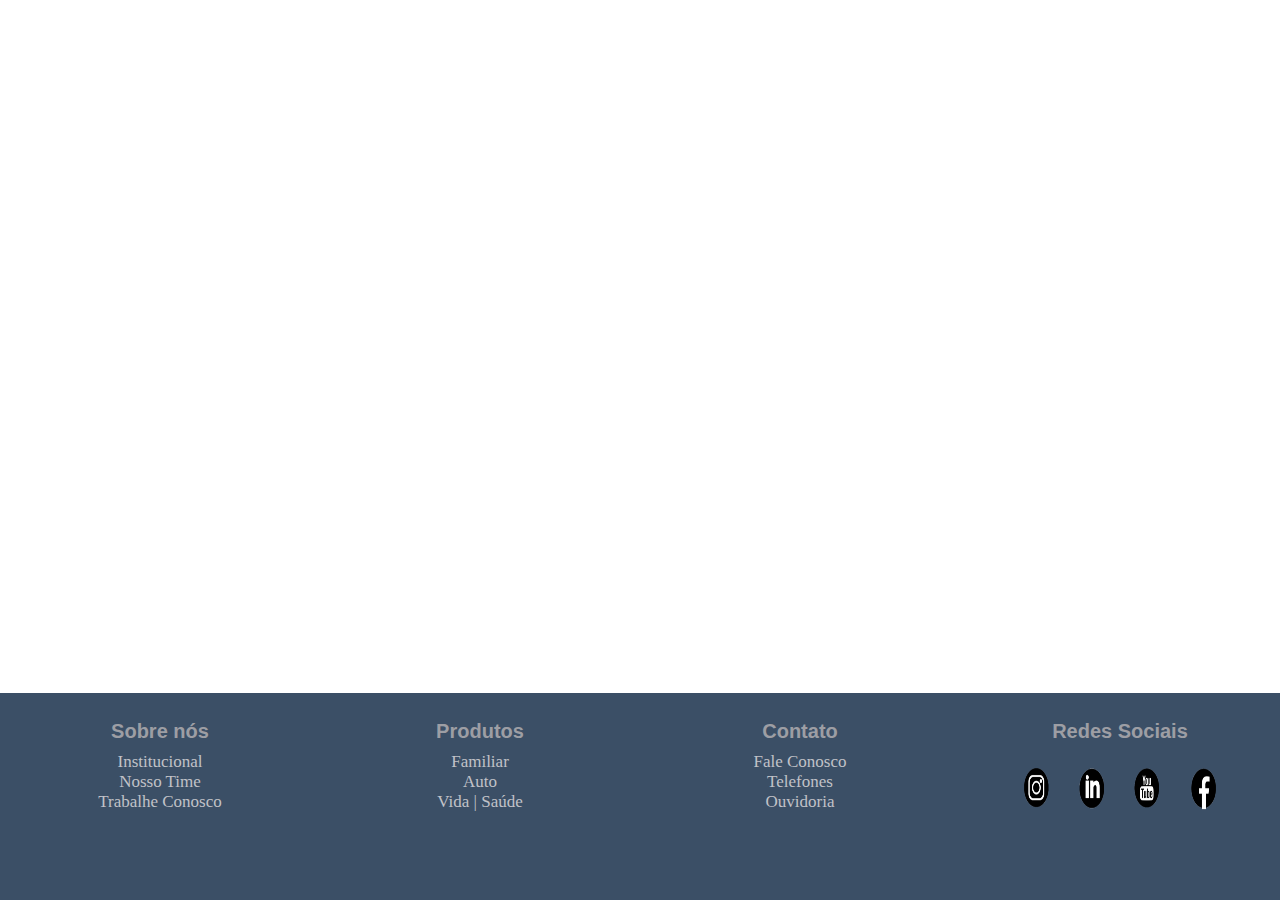
<file: landing-page/index.html>
<!DOCTYPE html>
<html lang="en">

<head>
    <meta charset="UTF-8">
    <meta name="viewport" content="width=device-width, initial-scale=1.0">
    <link rel="stylesheet" href="style.css">
    <meta http-equiv="X-UA-Compatible" content="ie=edge">
    <title>Document</title>
</head>

<body>
    <header>

    </header>

    <article>

    </article>

    <footer>
        <nav class="sobre">
            <h4><strong>Sobre nós</strong></h4>
            <ul>
                <li>Institucional</li>
                <li>Nosso Time</li>
                <li>Trabalhe Conosco</li>
            </ul>
        </nav>
        <nav class="produtos">
            <h4><strong>Produtos</strong></h4>
            <ul>
                <li>Familiar</li>
                <li>Auto</li>
                <li>Vida | Saúde</li>
            </ul>
        </nav>
        <nav class="contato">
            <h4><strong>Contato</strong></h4>
            <ul>
                <li>Fale Conosco</li>
                <li>Telefones</li>
                <li>Ouvidoria</li>
            </ul>
        </nav>
        <div class="redes-sociais">
            <h4><strong>Redes Sociais</strong></h4>
            <img class="imagens-footer" src="./img-footer/Instagram.png " alt="Logo-Instagram">
            <img class="imagens-footer" src="./img-footer/LinkedIn.png " alt="Logo-LinkedIn">
            <img class="imagens-footer" src="./img-footer/YouTube.png " alt="Logo-YouTube">
            <img class="imagens-footer" src="./img-footer/Facebook.png " alt="Logo-Facebook">
        </div>
    </footer>
</body>

</html>
</file>
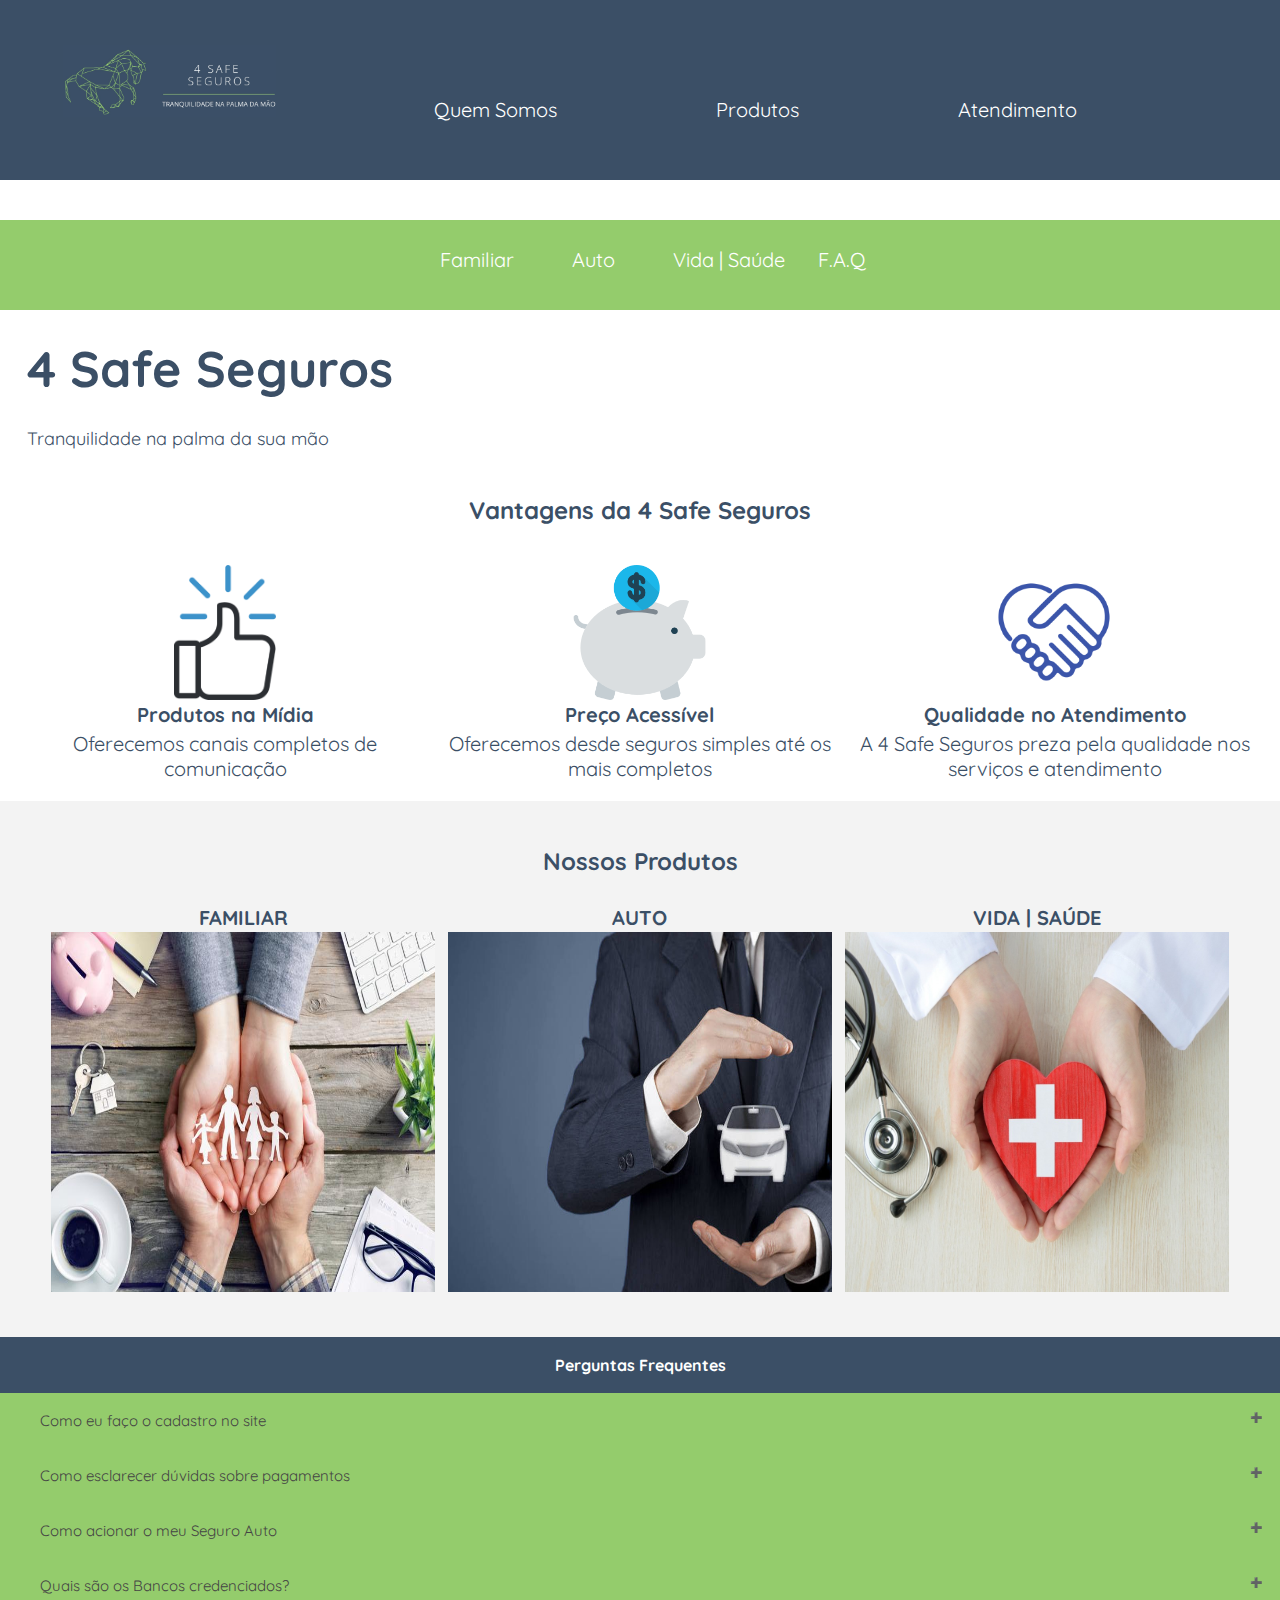
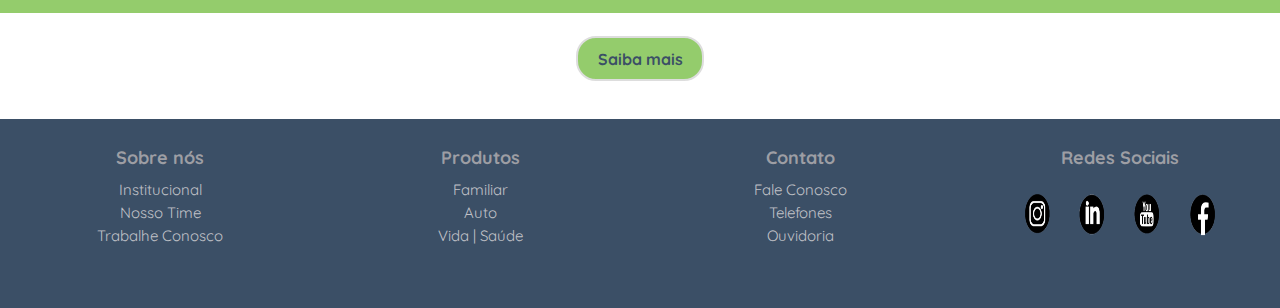
<file: main.html>
<!DOCTYPE html>
<html lang="pt-br">
<head>
    <meta charset="UTF-8">
    <meta name="viewport" content="width=device-width, initial-scale=1.0">

    <link rel="preconnect" href="https://fonts.gstatic.com">
    <link href="https://fonts.googleapis.com/css2?family=Quicksand:wght@400;500;600;700&display=swap" rel="stylesheet">

    <link rel="stylesheet" href="main.css">

    <title>4 Safe Seguros</title>
</head>
<body>

    
    
    <div id="secao">
        <img id="logo" src="./img/logo.jpg" alt="Logo 4Safe">
        <a class="lista-menu" href="./whoweare.html">Quem Somos</a>
        <a class="lista-menu" href="./contato/produtos.html">Produtos</a>
        <a class="lista-menu" href="./contato/contato.html">Atendimento</a>
        <br>
    
    </div>
    <br>
    <br>

    <nav id="principal">
        <ul>
            <li class="navegacao">
                <a href="#familiar">Familiar</a>
            </li>

            <li class="navegacao">
                <a href="#auto">Auto</a>
            </li>

            <li class="navegacao">
                <a href="#saude">Vida | Saúde</a>
            </li> 
            
            <li class="nevegacao">
                <a href="#faq">F.A.Q</a>
            </li>
        </ul>
    </nav>

    <main id="main-container">
        <section>
            <h1>4 Safe Seguros</h1>
            <p>Tranquilidade na palma da sua mão</p>
        </section>

        <section id="secao-vantagens">
            <h2>Vantagens da 4 Safe Seguros</h2>
            <br>
            <br>

            <article id="display-vantagens">
                    <ul>
                        <img class="imagem-vantagens" src="./img/icon-signal-hand.png" alt="Ícone de um polegar dando joinha">
                        <li><strong>Produtos na Mídia</strong></li>
                        <li>Oferecemos canais completos de comunicação</li>
                    </ul>

                    <ul>
                        <img class="imagem-vantagens" src="./img/icon-pig.png" alt="Ícone de um cofre de porquinho">
                        <li><strong>Preço Acessível</strong></li> 
                        <li>Oferecemos desde seguros simples até os mais completos</li>
                    </ul>
                
                    <ul>
                        <img class="imagem-vantagens" src="./img/icon-hand.png" alt="Ícone de cumprimento de mão">
                        <li><strong>Qualidade no Atendimento</strong></li>
                        <li>A 4 Safe Seguros preza pela qualidade nos serviços e atendimento</li>
                    </ul>
                
            </article>
            
        </section>

        <section id="secao-produtos">
            <h2 id="faq">Nossos Produtos</h2>
                <article id="display-produtos">
                    <ul class="produtos">
                        <a id="familiar" href=""><li><strong>FAMILIAR</strong></li></a> 
                        <img class="imagem-seguro" src="./img/seguro-familiar.jpg" alt="Imagem de Seguro Residencial">
                    </ul>

                    <ul class="produtos">
                        <a id="auto" href=""><li><strong>AUTO</strong></li></a>
                        <img class="imagem-seguro" src="./img/seguro-automotivo.jpg" alt="Imagem de Seguro Automotivo">
                    </ul>
                    
                    <ul class="produtos">
                        <a id="saude" href=""><li><strong>VIDA | SAÚDE</strong></li></a>
                        <img class="imagem-seguro" src="./img/seguro-vida.jpg" alt="Imagem de Seguro de Vida">
                    </ul>
                    
                </article>
        </section>

        <section id="secao-perguntas">
            <h2 id="faq" class="texto-perguntas">Perguntas Frequentes</h2>
            <button class="accordion">Como eu faço o cadastro no site</button>

            <button class="accordion">Como esclarecer dúvidas sobre pagamentos</button>
    
            <button class="accordion">Como acionar o meu Seguro Auto</button>

            <button class="accordion">Quais são os Bancos credenciados?</button>

            <button class="botao-saiba-mais">Saiba mais</button>
        </section>

    </main>

    <footer>
        <nav class="sobre">
            <a href="./whoweare.html"><h4><strong>Sobre nós</strong></h4></a>
            <ul>
                <li>Institucional</li>
                <li>Nosso Time</li>
                <li>Trabalhe Conosco</li>
                </ul>
        </nav>
        <nav a href="./contato/produtos.html" class="produtos"> 
            <a href="./contato/produtos.html"><h4><strong>Produtos</strong></h4></a>
            <ul>
                <li>Familiar</li>
                <li>Auto</li>
                <li>Vida | Saúde</li>
            </ul>
        </nav>
        <nav class="contato">
            <a href="./contato/contato.html"><h4><strong>Contato</strong></h4></a>
            <ul>
                <li>Fale Conosco</li>
                <li>Telefones</li>
                <li>Ouvidoria</li>
            </ul>
        </nav>
        <div class="redes-sociais">
            <h4><strong>Redes Sociais</strong></h4>
            <img class="imagens-footer" src="./img-footer/Instagram.png" alt="Logo-Instagram">
            <img class="imagens-footer" src="./img-footer/LinkedIn.png" alt="Logo-LinkedIn">
            <img class="imagens-footer" src="./img-footer/YouTube.png" alt="Logo-YouTube">
            <img class="imagens-footer" src="./img-footer/Facebook.png" alt="Logo-Facebook">
        </div>
    </footer>
    
</body>
</html>
</file>
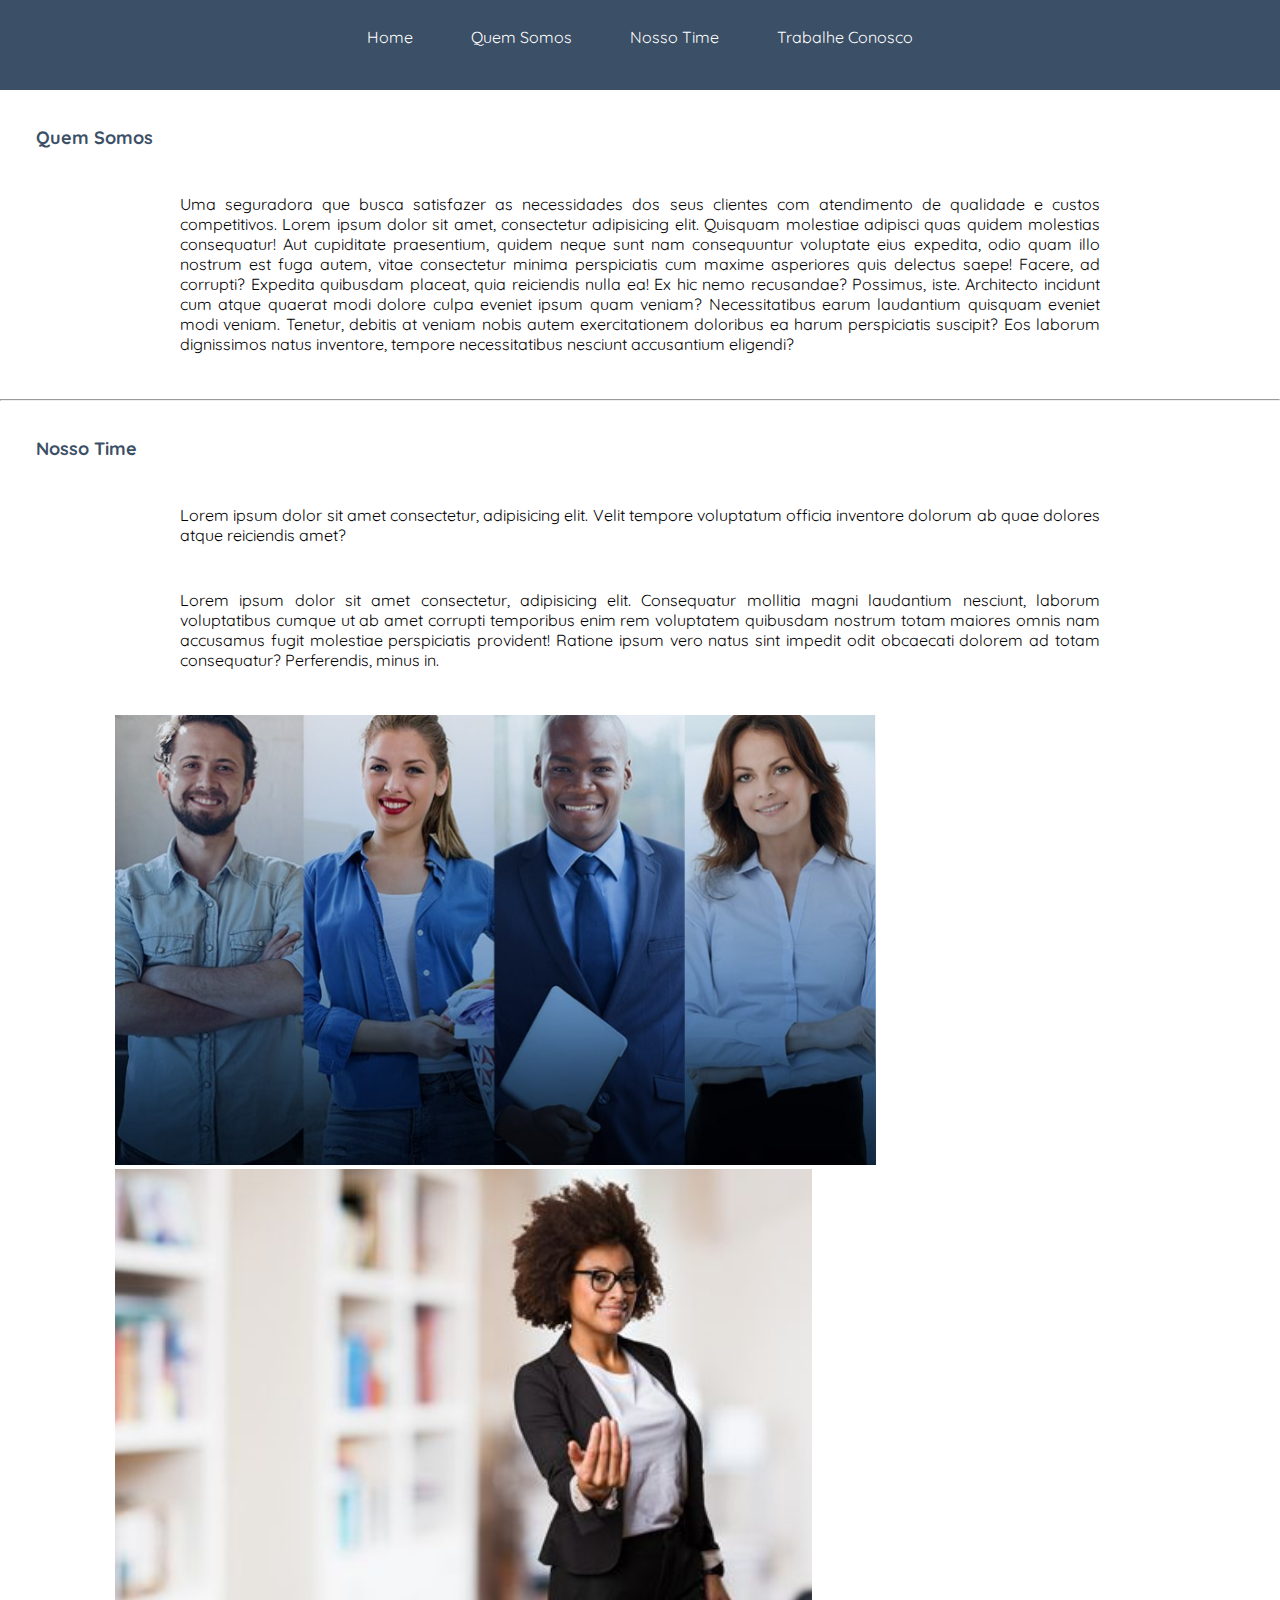
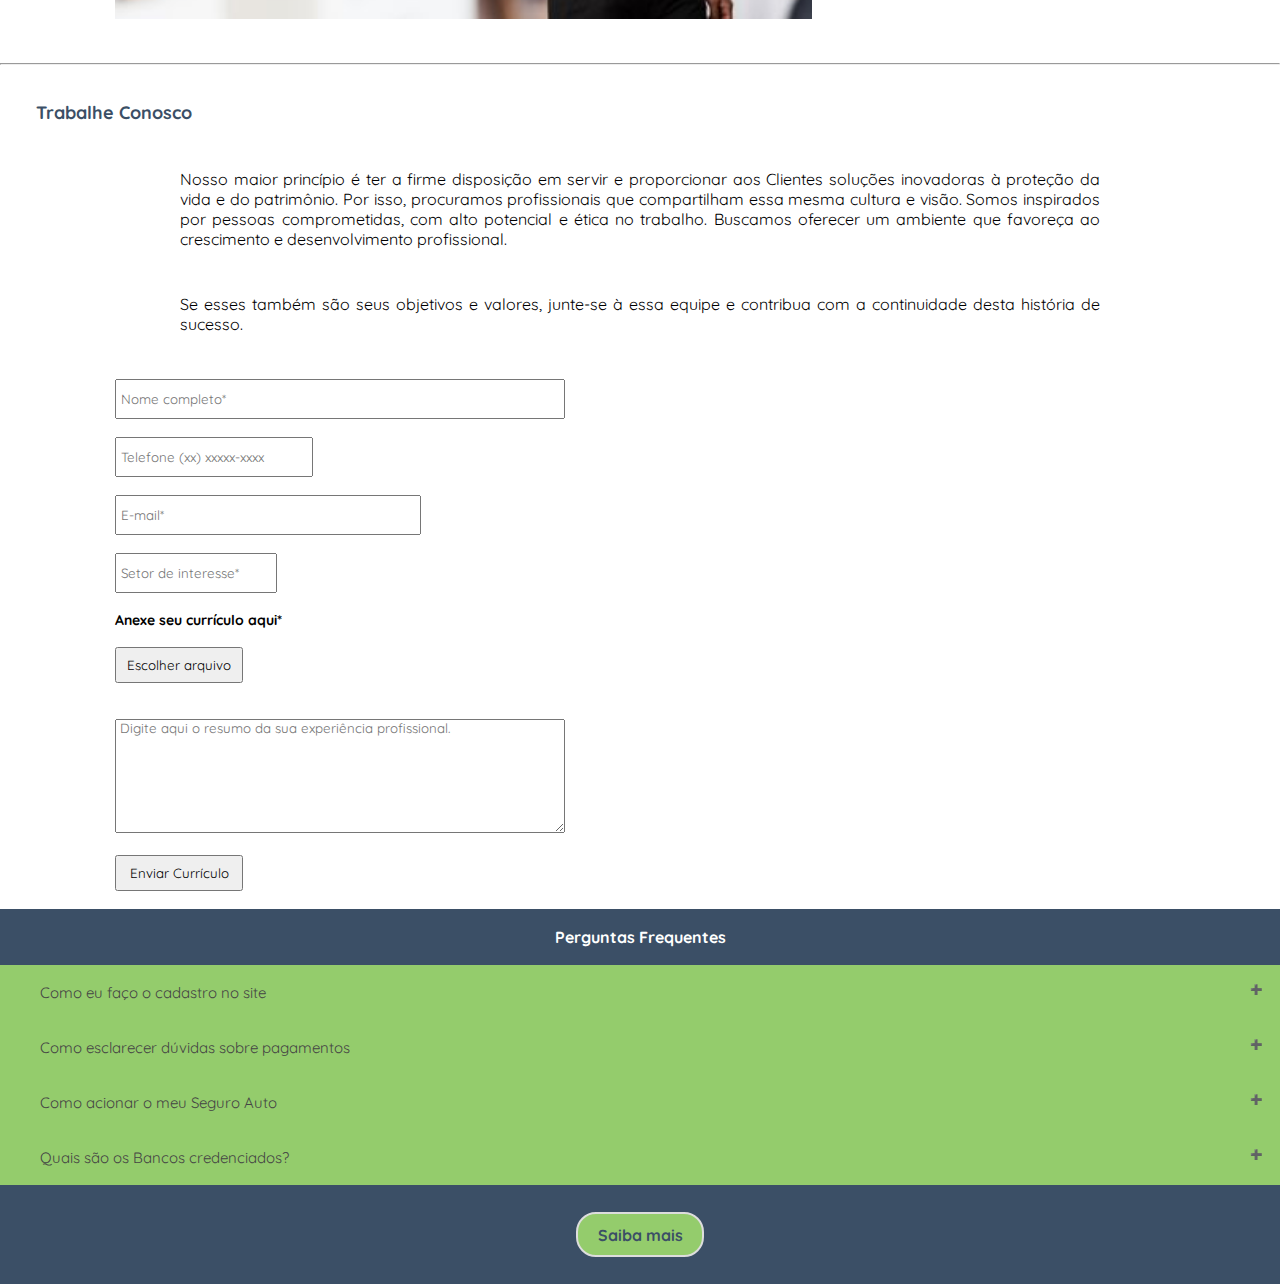
<file: whoweare.html>
<!DOCTYPE html>
<html lang="pt-br">
<head>
    <meta charset="UTF-8">
    <meta name="viewport" content="width=device-width, initial-scale=1.0">

    <link rel="preconnect" href="https://fonts.gstatic.com">
    <link href="https://fonts.googleapis.com/css2?family=Quicksand:wght@400;500;600;700&display=swap" rel="stylesheet">

    <link rel="stylesheet" href="whoweare.css">

    <title>4 Safe Seguros</title>
</head>
<body>

    
    <main id="main-container">
        <nav id="principal">
            <ul>
                <li class="navegacao">
                    <a href="../main.html">Home</a>
                </li>
                <li class="navegacao">
                    <a href="#quem-somos">Quem Somos</a>
                </li>
    
                <li class="navegacao">
                    <a href="#nosso-time">Nosso Time</a>
                </li>
    
                <li class="navegacao">
                    <a href="#trabalhe-conosco">Trabalhe Conosco</a>
                </li>
            </ul>
        </nav>

        <section id="main">
            <h1 id="quem-somos">Quem Somos</h1>
            <p>Uma seguradora que busca satisfazer as necessidades dos seus clientes com atendimento de qualidade e custos competitivos. Lorem ipsum dolor sit amet, consectetur adipisicing elit. Quisquam molestiae adipisci quas quidem molestias consequatur! Aut cupiditate praesentium, quidem neque sunt nam consequuntur voluptate eius expedita, odio quam illo nostrum est fuga autem, vitae consectetur minima perspiciatis cum maxime asperiores quis delectus saepe! Facere, ad corrupti? Expedita quibusdam placeat, quia reiciendis nulla ea! Ex hic nemo recusandae? Possimus, iste. Architecto incidunt cum atque quaerat modi dolore culpa eveniet ipsum quam veniam? Necessitatibus earum laudantium quisquam eveniet modi veniam. Tenetur, debitis at veniam nobis autem exercitationem doloribus ea harum perspiciatis suscipit? Eos laborum dignissimos natus inventore, tempore necessitatibus nesciunt accusantium eligendi?</p>
            <hr>

            <h1 id="nosso-time">Nosso Time</h1>
            <p>Lorem ipsum dolor sit amet consectetur, adipisicing elit. Velit tempore voluptatum officia inventore dolorum ab quae dolores atque reiciendis amet?</p>
            <p>Lorem ipsum dolor sit amet consectetur, adipisicing elit. Consequatur mollitia magni laudantium nesciunt, laborum voluptatibus cumque ut ab amet corrupti temporibus enim rem voluptatem quibusdam nostrum totam maiores omnis nam accusamus fugit molestiae perspiciatis provident! Ratione ipsum vero natus sint impedit odit obcaecati dolorem ad totam consequatur? Perferendis, minus in.</p>
            
            <img class="time" src="./img/funcionarios.jpg" alt="Funcionários">
            <img class="time" src="./img/mulher-funcionaria.jpg" alt="Uma mulher funcionária">
            <br>
            <br>
            <br>
            <hr>

            <h1 id="trabalhe-conosco">Trabalhe Conosco</h1>
            <p>Nosso maior princípio é ter a firme disposição em servir e proporcionar aos Clientes soluções inovadoras à proteção da vida e do patrimônio. Por isso, procuramos profissionais que compartilham essa mesma cultura e visão. Somos inspirados por pessoas comprometidas, com alto potencial e ética no trabalho. Buscamos oferecer um ambiente que favoreça ao crescimento e desenvolvimento profissional.

            <p>Se esses também são seus objetivos e valores, junte-se à essa equipe e contribua com a continuidade desta história de sucesso.</p>

            <form id="form-trabalhe-conosco" action="">
                <input type="text" name="nome" placeholder=" Nome completo*" size="60" required>
                <input type="tel" name="tel" pattern="{([0-9]{2})} [0-9]{5}-[0-9]{4}" placeholder=" Telefone (xx) xxxxx-xxxx" size="25" required>
                <input type="email" name="email" placeholder=" E-mail*" size="40" required>
                <input type="text" name="setor" placeholder=" Setor de interesse*" required>
                <p class="texto-anexe-seu-curriculo"><strong>Anexe seu currículo aqui*</p></strong>
                <button id="botao-enviar-arquivo">Escolher arquivo</button>
                <br>

                <textarea name="mensagem" id="mensagem" cols="60" rows="7" placeholder=" Digite aqui o resumo da sua experiência profissional." required></textarea>
                <br>

                <button id="botao-enviar-curriculo">Enviar Currículo</button>
            </form>
            
        </section>

        <section id="secao-perguntas">
            <h2 class="texto-perguntas">Perguntas Frequentes</h2>
            <button class="accordion">Como eu faço o cadastro no site</button>

            <button class="accordion">Como esclarecer dúvidas sobre pagamentos</button>
    
            <button class="accordion">Como acionar o meu Seguro Auto</button>

            <button class="accordion">Quais são os Bancos credenciados?</button>

            <button class="botao-saiba-mais">Saiba mais</button>
        </section>
    </main>
    
</body>
</html>
</file>
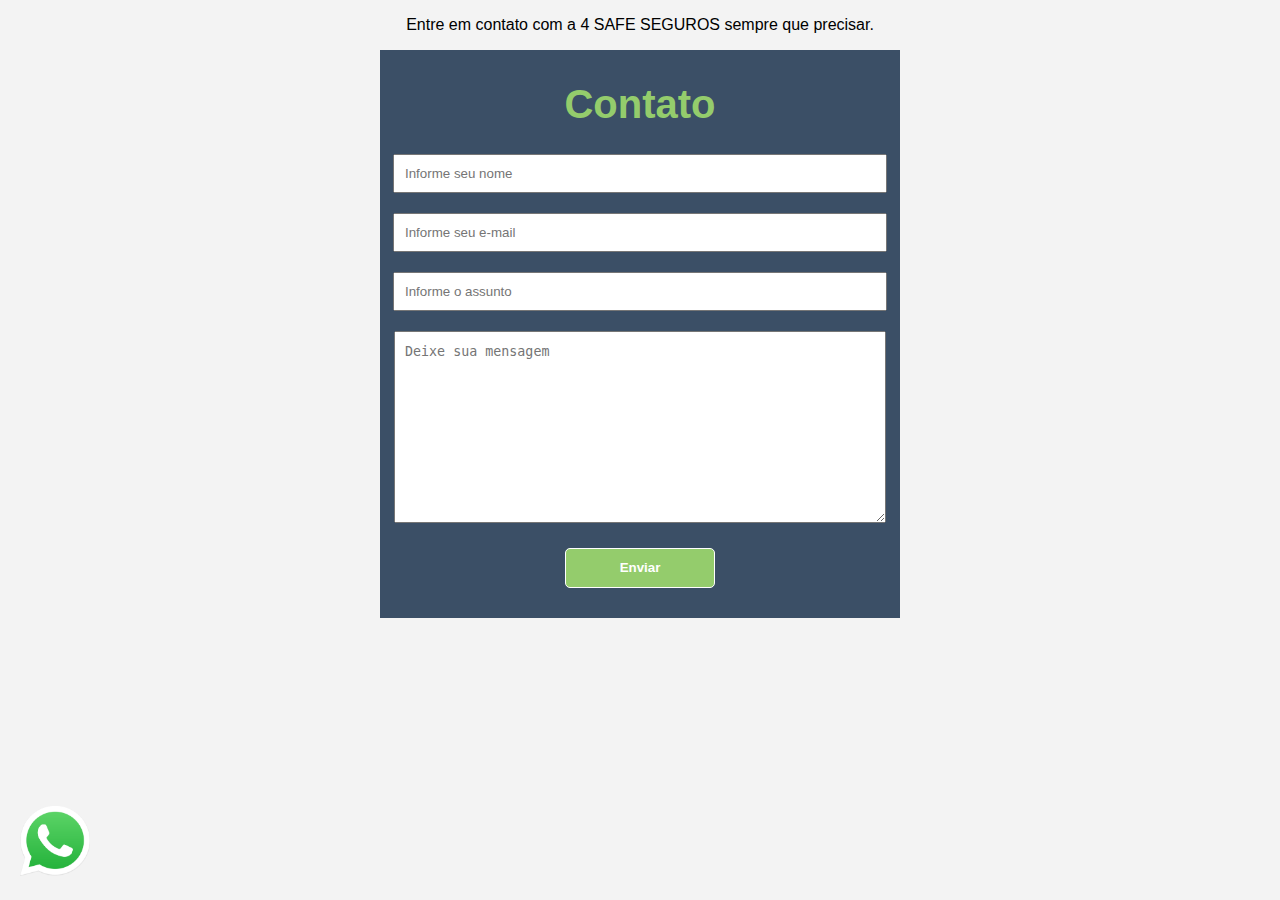
<file: contato/contato.html>
<!DOCTYPE html>
<html lang="en">
<head>
    <meta charset="UTF-8">
    <meta name="viewport" content="width=device-width, initial-scale=1.0">
    <meta http-equiv="X-UA-Compatible" content="ie=edge">
    <link rel="stylesheet" type="text/css" href="contato.css" >
    <script src="//code.jivosite.com/widget/fJrPJa1sbB" async></script>
</head>
<body>
    <p>Entre em contato com a 4 SAFE SEGUROS  sempre que precisar.</p>

    <form name="formteste" action="" method="post">
        <h1 id="contato">Contato</h1>

        <p class="nome">
            <input type="text" name="nome" placeholder="Informe seu nome" required="required">
        </p>
        <p class="email">
            <input type="email" name="email" placeholder="Informe seu e-mail" required="required">
        </p>
        <p class="assunto">
            <input type="text" name="assunto" placeholder="Informe o assunto" required="required">
        </p>
        <p class="mensagem">
            <textarea name="mensagem" placeholder="Deixe sua mensagem"></textarea>
        </p>
        <p class="enviar">
            <input type="submit" name="enviar" value="Enviar">
        </p>

      
    </form>
    <br>
    <br>
    <a id="whatsapp" class="whatsapp-link" href="https://web.whatsapp.com" target="_blank">
        <img src="../WhatsApp.png" alt="WhatsApp" width="70px" height="70px" title="Quero falar com o atendimento">
    </a>
</body>
</html>
</file>
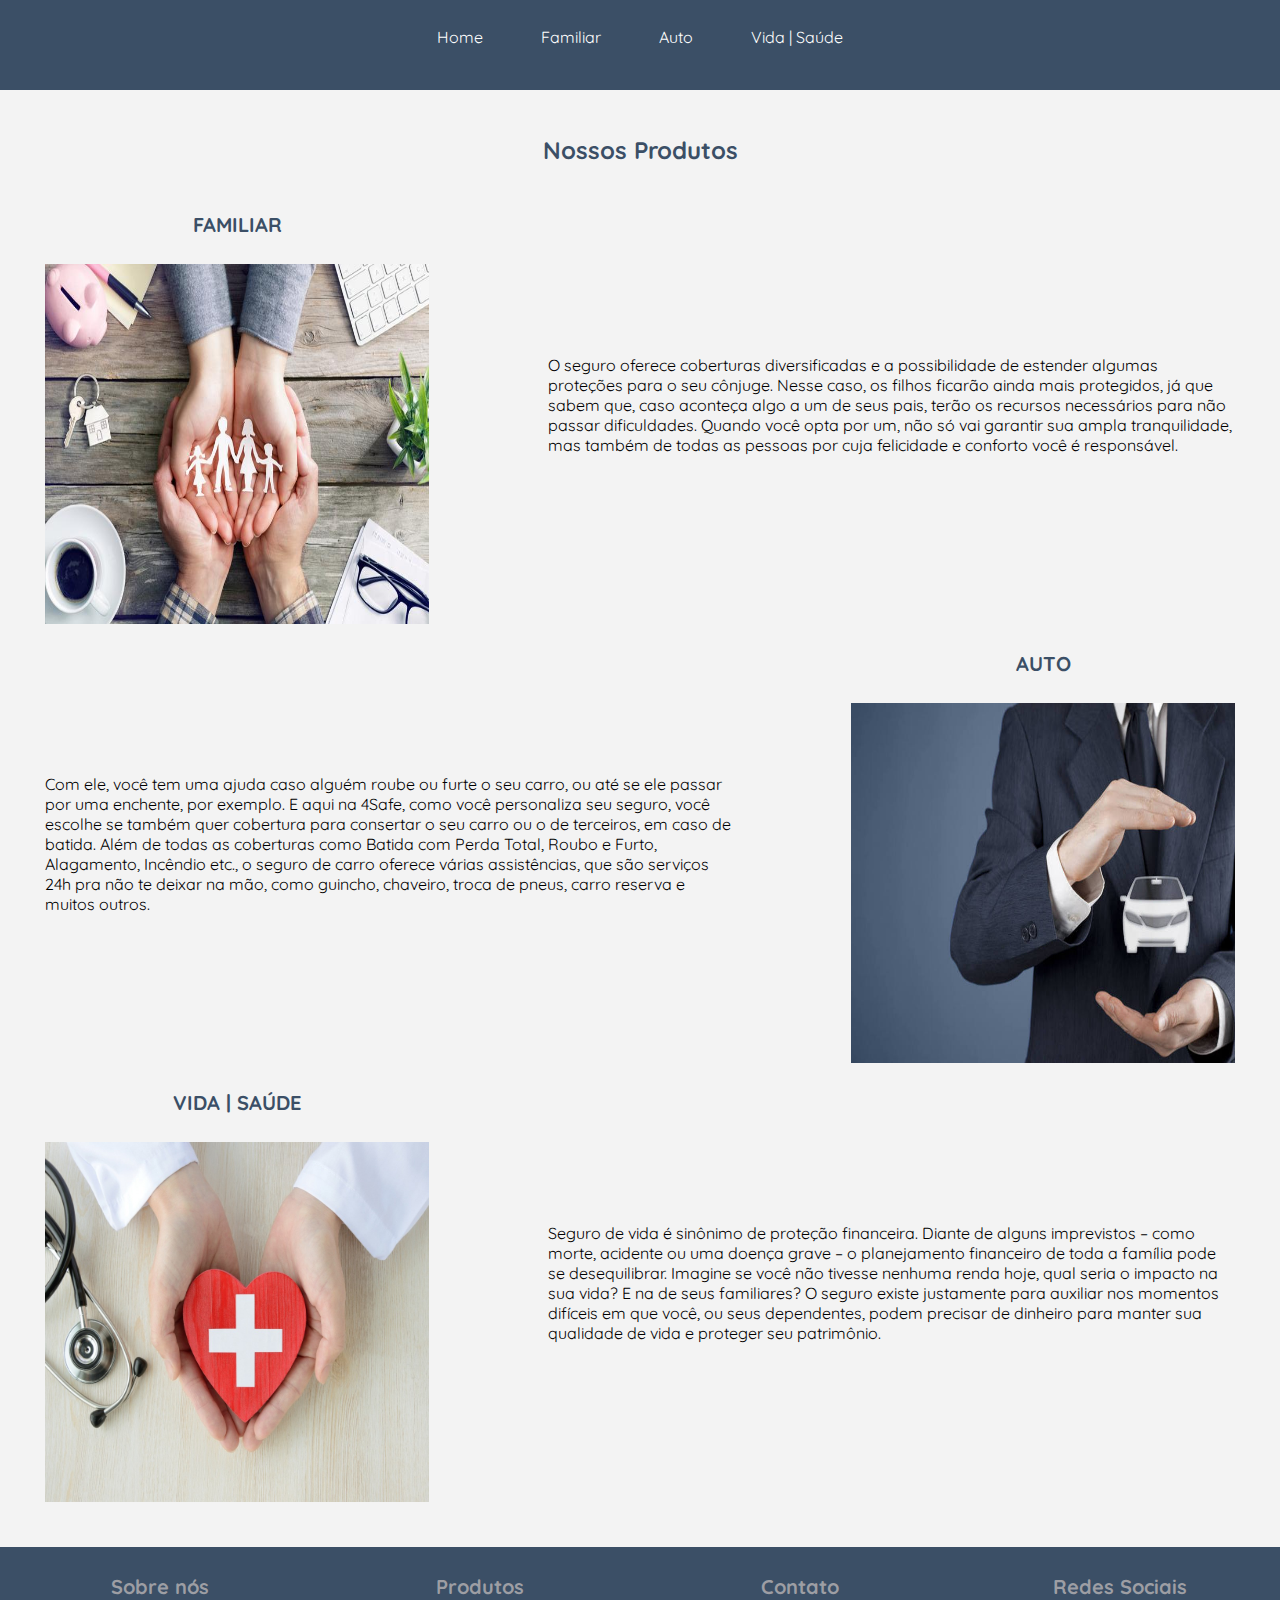
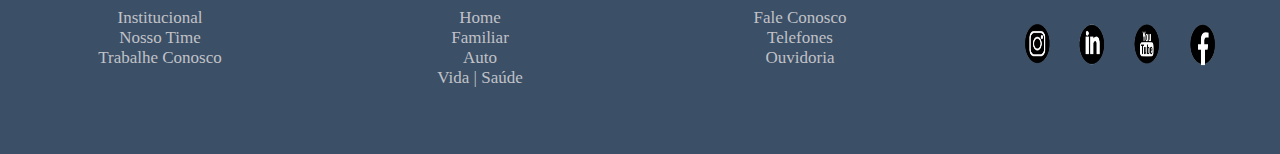
<file: contato/produtos.html>
<!DOCTYPE html>
<html lang="pt-br">

<head>
    <meta charset="UTF-8">
    <meta name="viewport" content="width=device-width, initial-scale=1.0">
    <meta http-equiv="X-UA-Compatible" content="ie=edge">

    <link rel="preconnect" href="https://fonts.gstatic.com">
    <link href="https://fonts.googleapis.com/css2?family=Quicksand:wght@400;500;600;700&display=swap" rel="stylesheet">

    <link rel="stylesheet" href="produtos.css">

    <title>4 Safe Seguros</title>
</head>

<body>

    <nav id="principal">
        <ul>
            <li class="navegacao">
                <a href="../main.html">Home</a>
            </li>
            <li class="navegacao">
                <a href="#familiar">Familiar</a>
            </li>

            <li class="navegacao">
                <a href="#auto">Auto</a>
            </li>

            <li class="navegacao">
                <a href="#saude">Vida | Saúde</a>
            </li>
        </ul>
    </nav>

    <main id="main-container">
        <section id="secao-produtos">
            <h2>Nossos Produtos</h2>
            <br>
            <article id="display-produtos">
                <ul class="produtos-familiar">
                    <a id="familiar">
                        <li class="lista-main"><strong>FAMILIAR</strong></li>
                    </a>
                    <img class="imagem-seguro" src="./img-contato/seguro-familiar.jpg" alt="Imagem de Seguro Residencial">
                </ul>
                <div>O seguro oferece coberturas diversificadas e a possibilidade de estender algumas proteções para o seu cônjuge. Nesse caso, os filhos ficarão ainda mais protegidos, já que sabem que, caso aconteça algo a um de seus pais, terão os recursos
                    necessários para não passar dificuldades. Quando você opta por um, não só vai garantir sua ampla tranquilidade, mas também de todas as pessoas por cuja felicidade e conforto você é responsável.</div>
            </article>

            <article id="display-produtos2">
                <div>Com ele, você tem uma ajuda caso alguém roube ou furte o seu carro, ou até se ele passar por uma enchente, por exemplo. E aqui na 4Safe, como você personaliza seu seguro, você escolhe se também quer cobertura para consertar o seu carro
                    ou o de terceiros, em caso de batida. Além de todas as coberturas como Batida com Perda Total, Roubo e Furto, Alagamento, Incêndio etc., o seguro de carro oferece várias assistências, que são serviços 24h pra não te deixar na mão,
                    como guincho, chaveiro, troca de pneus, carro reserva e muitos outros.
                </div>
                <ul class="produtos-auto">
                    <a id="auto" href="">
                        <li class="lista-main"><strong>AUTO</strong></li>
                    </a>
                    <img class="imagem-seguro" src="./img-contato/seguro-automotivo.jpg" alt="Imagem de Seguro Automotivo">
                </ul>
            </article>

            <article id="display-produtos3">
                <ul class="produtos-vida">
                    <a id="saude" href="">
                        <li class="lista-main"><strong>VIDA | SAÚDE</strong></li>
                    </a>
                    <img class="imagem-seguro" src="./img-contato/seguro-vida.jpg" alt="Imagem de Seguro de Vida">
                </ul>
                <div>Seguro de vida é sinônimo de proteção financeira. Diante de alguns imprevistos – como morte, acidente ou uma doença grave – o planejamento financeiro de toda a família pode se desequilibrar. Imagine se você não tivesse nenhuma renda hoje,
                    qual seria o impacto na sua vida? E na de seus familiares? O seguro existe justamente para auxiliar nos momentos difíceis em que você, ou seus dependentes, podem precisar de dinheiro para manter sua qualidade de vida e proteger seu
                    patrimônio.
                </div>
            </article>
        </section>
    </main>

    <footer>
        <nav class="sobre">
            <h4><strong>Sobre nós</strong></h4>
            <ul>
                <li>Institucional</li>
                <li>Nosso Time</li>
                <li>Trabalhe Conosco</li>
            </ul>
        </nav>
        <nav class="produtos">
            <h4><strong>Produtos</strong></h4>
            <ul>
                <li>Home</li>
                <li>Familiar</li>
                <li>Auto</li>
                <li>Vida | Saúde</li>
            </ul>
        </nav>
        <nav class="contato">
            <h4><strong>Contato</strong></h4>
            <ul>
                <li>Fale Conosco</li>
                <li>Telefones</li>
                <li>Ouvidoria</li>
            </ul>
        </nav>
        <div class="redes-sociais">
            <h4><strong>Redes Sociais</strong></h4>
            <img class="imagens-footer" src="../img-footer/Instagram.png" alt="Logo-Instagram">
            <img class="imagens-footer" src="../img-footer/LinkedIn.png" alt="Logo-LinkedIn">
            <img class="imagens-footer" src="../img-footer/YouTube.png" alt="Logo-YouTube">
            <img class="imagens-footer" src="../img-footer/Facebook.png" alt="Logo-Facebook">
        </div>
    </footer>

</body>

</html>
</file>
<file: landing-page/style.css>
* {
    margin: 0;
    padding: 0;
    font-family: 'Quicksand', sans-serif;
}

header {
    height: 10vh;
}

article {
    height: 67vh;
}

footer {
    background-color: #3B4F66;
    width: 100%;
    height: 23vh;
    display: grid;
    grid-template-columns: repeat(4, 25%);
}

.sobre,
.produtos,
.contato,
.redes-sociais {
    padding-top: 3vh;
    justify-self: center;
    text-align: center;
}

footer h4 {
    align-self: center;
    justify-self: center;
    font-size: 1.25em;
    color: #9d9ea4;
    padding-bottom: 1vh;
}

footer ul li {
    font-size: 1.0625em;
    font-family: "Segoe UI";
    list-style: none;
    color: #c1c2c8;
}

.imagens-footer {
    width: 4vw;
    height: 8vh;
    object-fit: fill;
}
</file>
<file: main.css>
* {
    margin: 0;
    padding: 0;
    font-family: 'Quicksand', sans-serif;
}


#logo {
    margin-left: 7vh;
    height: 8vh;
}


#secao {
    background-color: #3b4f66;
    height: 15vh;
    font-size: 20px;
    padding-top: 5vh;
}


.lista-menu {
    display: inline;
    margin-left: 12vw;
    color: #ffffff;

}

#principal {
    background: #94cc6c;
    height: 10vh;
    text-align: center;
    align-items: center;
    max-width: 100%;
}

#principal a {
    color: #ffffff;
    text-decoration: none;
    font-weight: normal;
}
  
#principal li, #principal ul {
    display: inline-block; 
}

.navegacao {
    margin: 3vh;
    padding: 0;
}

h1 {
    font-size: 50px;
    color: #3b4f66;
    text-align: left;
    margin: 3vh;
}

p, span {
    color: #3b4f66;
    font-size: 18px;
    text-align: left;
    margin: 3vh;
}

h2 {
    color: #3b4f66;
    text-align: center;
}

#secao-vantagens {
    background-color: #ffffff;
    padding: 2vh;
}

a {
    text-decoration: none;
}

li:hover {
    color: #94cc6c;
}

#display-vantagens {
    display: grid;
    grid-template-columns: repeat(3, 1fr);
    grid-row: 1fr;
}

.imagem-vantagens {
    display: grid;
    justify-items: center;
    align-items: center;
    height: 15vh;
}

ul {
    display: grid;
    justify-content: center;
    justify-items: center;
    list-style-type: none;
}

#secao-produtos {
    background-color: #f3f3f3;
    padding: 5vh;
}

li {
    color: #3b4f66;
    text-align: center;
    font-size: 20px;
    padding: 2px;
}

.produtos {
    list-style-type: none;
    text-align: center;
}

#display-produtos {
    display: grid;
    grid-template-columns: repeat(3, 1fr);
    grid-row: 1fr;
    justify-items: center;
    align-items: center;
}

.imagem-seguro {
    width: 30vw;
    height: 40vh;
    display: grid;
}

#secao-perguntas {
    height: 20vh;
    text-align: center;
    background-color: #3b4f66;
}

.texto-perguntas {
    color: #ffffff;
    font-size: 16px;
    padding: 2vh;
}

button.accordion {
    background-color: #94cc6c;
    color: #444444;
    font-size: 15px;
    text-align: left;
    border: none;
    cursor: pointer;
    padding: 18px 18px 18px 40px;
    width: 100%;
    outline: none;
    transition: 0.4s;
}

button.accordion.active, button.accordion:hover {
    color: #444444;
    background-color: #dddddd;
}

button.accordion:after {
    content: '\02795'; 
    font-size: 10px;
    color: #777777;
    float: right;
    margin-left: 5px;
}

button.accordion.active:after {
    content: "\2796";
}

.botao-saiba-mais {
    color: #3b4f66;
    background-color: #94cc6c;
    font-size: 16px;
    font-weight: 700;
    border: 2px solid #dddddd;
    border-radius: 20px;
    height: 5vh;
    width: 10vw;
    margin-top: 2.6vh;
    margin-right: auto;
    margin-left: auto;
    cursor: pointer;
}

button:hover {
    color: #dddddd;
    background-color: #3b4f66;
    transition: 0.4s;
}

footer {
    border-top: 2px solid white;
    background-color: #3B4F66;
    width: 100%;
    height: 21vh;
    margin-top: 200px;
    display: grid;
    grid-template-columns: repeat(4, 25%);
    position: absolute;
}

.sobre,
.produtos,
.contato,
.redes-sociais {
    padding-top: 3vh;
    justify-self: center;
    text-align: center;
}

.sobre, .produtos, .contatos, :hover {
    color: #94cc6c;
}

footer h4 {
    align-self: center;
    justify-self: center;
    font-size: 1.125em;
    color: #9d9ea4;
    padding-bottom: 1vh;
}

footer ul li {
    font-size: 0.9375em;
    list-style: none;
    color: #c1c2c8;
}

.imagens-footer {
    width: 4vw;
    height: 8vh;
    object-fit: fill;
}

/* @media screen and (max-width: 400px) {
    li .navegacao {
        max-width: 1000px;
    }
    
    #secao-perguntas {
        min-width: 230px;
    }
    
    .botao-saiba-mais {
        min-width: 100px;
    }

    #display-produtos {
        grid-template-columns: 1fr;
        grid-template-rows: repeat(3, 1fr);
        grid-column-end: span 1;
    }

    .imagem-seguro {
        width: 300px;
    }
} */
</file>
<file: whoweare.css>
* {
    margin: 0;
    padding: 0;
    font-family: 'Quicksand', sans-serif;
}

#principal {
    background:#3b4f66;
    height: 10vh;
    text-align: center;
    align-items: center;
    max-width: 100%;
}

#principal a {
    color: #ffffff;
    text-decoration: none;
    font-weight: normal;
}
  
#principal li, #principal ul {
    display: inline-block; 
}

.navegacao {
    margin: 3vh;
    padding: 0;
}

h1 {
    color: #3b4f66;
    font-size: 18px;
    margin: 4vh;
}

p {
    text-align: justify;
    margin: 5vh 20vh;
}

.time {
    height: 50vh;
    margin-left: 9vw;
}

#main {
    background-color: #ffffff;
}

input {
    display: block;
    margin: 2vh 9vw 2vh;
    height: 4vh;
}

.texto-anexe-seu-curriculo {
    font-size: 14px;
    margin: 2vh 9vw 2vh;
}

#botao-enviar-arquivo, #botao-enviar-curriculo {
    margin: 0 9vw 2vh;
    height: 4vh;
    width: 10vw;
}

button#botao-enviar-arquivo:hover, button#botao-enviar-curriculo:hover {
    color: #3b4f66;
    background-color: #94cc6c;
    font-weight: 600;
    cursor: pointer;
    transition: 0.4s;
}

#mensagem {
    margin: 2vh 9vw 2vh;;
}

#secao-perguntas {
    bottom: 0;
    position: relative;
    text-align: center;
    background-color: #3b4f66;
}

.texto-perguntas {
    color: #ffffff;
    font-size: 16px;
    padding: 2vh;
}

button.accordion {
    background-color: #94cc6c;
    color: #444444;
    font-size: 15px;
    text-align: left;
    border: none;
    cursor: pointer;
    padding: 18px 18px 18px 40px;
    width: 100%;
    outline: none;
    transition: 0.4s;
}

button.accordion.active, button.accordion:hover {
    color: #444444;
    background-color: #dddddd;
}

.show {
    display: block;
}

.show {
    opacity: 1;
    max-height: 500px;
}

button.accordion:after {
    content: '\02795'; 
    font-size: 10px;
    color: #777777;
    float: right;
    margin-left: 5px;
}

button.accordion.active:after {
    content: "\2796";
}

.botao-saiba-mais {
    color: #3b4f66;
    background-color: #94cc6c;
    font-size: 16px;
    font-weight: 700;
    border: 2px solid #dddddd;
    border-radius: 20px;
    height: 5vh;
    width: 10vw;
    margin: 3vh;
    cursor: pointer;
}

button.botao-saiba-mais:hover {
    color: #dddddd;
    background-color: #3b4f66;
    transition: 0.4s;
}
</file>
<file: contato/contato.css>
body{
    margin: 0;
    padding: 0;
    background-color: #f3f3f3;
    font-family: 'Quicksand', sans-serif;
}

form{
    font-size: 20px;
    background-color: #3b4f66;
    max-width: 500px;
    margin: 0 auto;
    padding: 5px 10px 10px 10px;
}

#principal {
    background: #3b4f66;
    height: 10vh;
    text-align: center;
    align-items: center;
    max-width: 100%;
}

#principal a {
    color: #ffffff;
    text-decoration: none;
    font-weight: normal;
}

#principal li, #principal ul {
    display: inline-block; 
}

.navegacao {
    padding-top: 3px;
    padding-left: 0;
    padding-right: 40px;
}


a {
    text-decoration: none;
}

h1{
    color: #94cc6c;
    text-align: center;
}

p{
    text-align: center;
}

input, textarea{
    width: 470px;
    padding: 10px ;
}

.enviar input{
    background-color: #94cc6c;
    height: 40px;
    width: 150px;
    font-weight: bold;
    border-radius: 5px;
    border: 1px solid;
    color: white;
    cursor: pointer;

}

.enviar input:hover{
    background-color: #59c90a;
}

textarea{
    width: 470px;
    height: 170px;
    line-height: 20px;
}   

.whatsapp-link{
    text-decoration: none;
    position: fixed;
    bottom: 20px;
    left: 20px;
    z-index: 1;
}

#navegacao {
    background-color: #3b4f66;
    height: 7vh;
    text-align: left;
    padding: 20px 0 0 20px;
}

#navegacao a {
    color: white;
    text-decoration: none;
}
</file>
<file: contato/produtos.css>
* {
    margin: 0;
    padding: 0;
    font-family: 'Quicksand', sans-serif;
}

#principal {
    background: #3b4f66;
    height: 10vh;
    text-align: center;
    align-items: center;
    max-width: 100%;
}

#principal a {
    color: #ffffff;
    text-decoration: none;
    font-weight: normal;
}

#principal li, #principal ul {
    display: inline-block; 
}

.navegacao {
    margin: 3vh;
    padding: 0;
}


a {
    text-decoration: none;
}

h2 {
    color: #3b4f66;
    text-align: center;
}

#secao-produtos {
    background-color: #f3f3f3;
    padding: 5vh;
}

ul {
    list-style-type: none;
}

.lista-main {
    color: #3b4f66;
    text-align: center;
    font-size: 20px;
    padding: 3vh;
}

.produtos {
    list-style-type: none;
    text-align: center;
}

#produtos-familiar,
#produtos-vida {
    display: grid;
    grid-template-columns: repeat(2, auto);
    grid-template-rows: auto;
}

#display-produtos,
#display-produtos2,
#display-produtos3 {
    display: grid;
    grid-template-columns: repeat(2, auto);
    grid-template-rows: auto;
    gap: 10%;
    grid-row: 1fr;
    justify-items: center;
    align-items: center;
}

#produtos-auto {
    display: grid;
    grid-template-columns: repeat(2, auto);
    grid-template-rows: auto;
}

.imagem-seguro {
    width: 30vw;
    height: 40vh;
    display: grid;
}

footer {
    background-color: #3B4F66;
    width: 100%;
    height: 23vh;
    display: grid;
    grid-template-columns: repeat(4, 25%);
}

.sobre,
.produtos,
.contato,
.redes-sociais {
    padding-top: 3vh;
    justify-self: center;
    text-align: center;
}

footer h4 {
    align-self: center;
    justify-self: center;
    font-size: 1.25em;
    color: #9d9ea4;
    padding-bottom: 1vh;
}

footer ul li {
    font-size: 1.0625em;
    font-family: "Segoe UI";
    list-style: none;
    color: #c1c2c8;
}

.imagens-footer {
    width: 4vw;
    height: 8vh;
    object-fit: fill;
}
</file>
